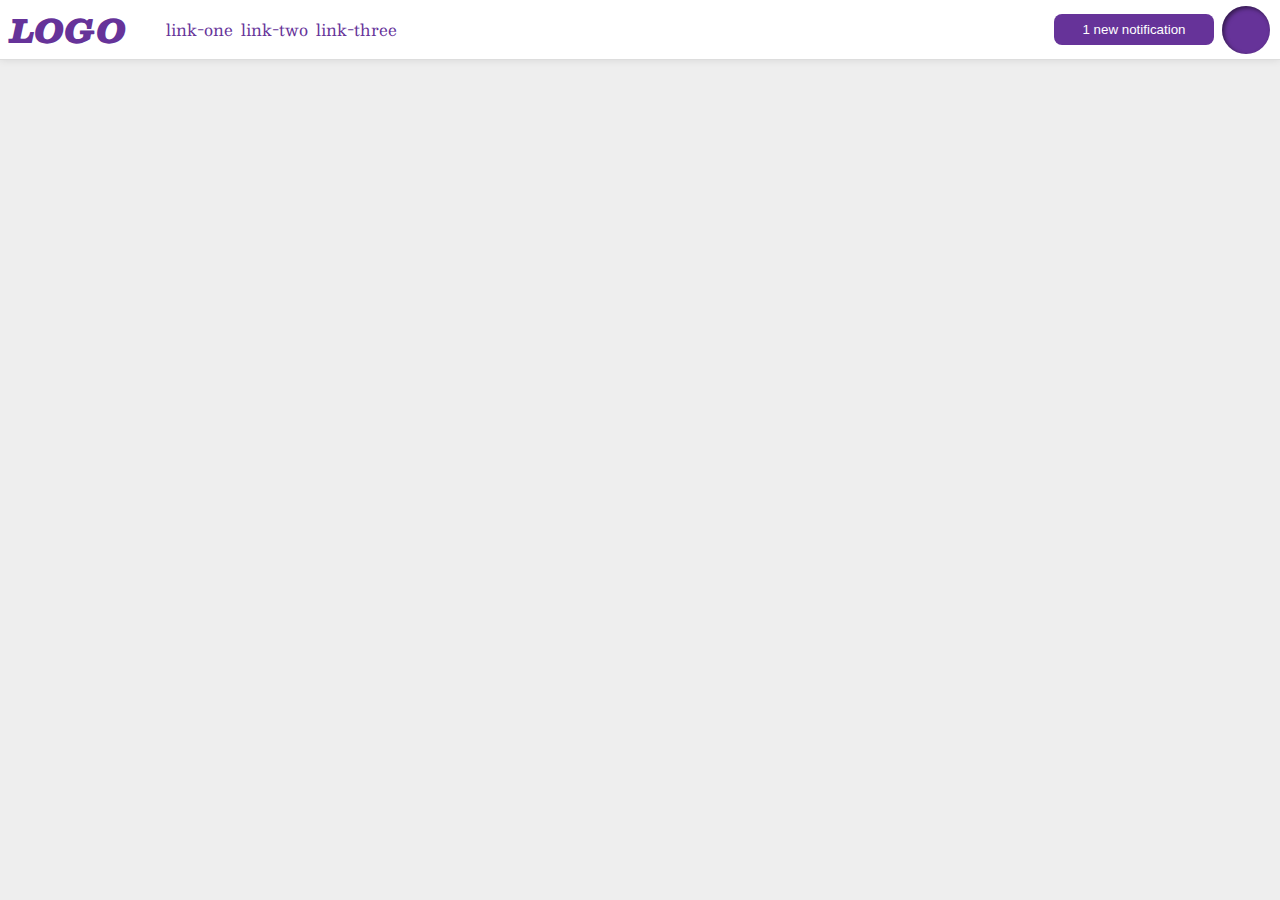
<file: foundations/flex/03-flex-header-2/index.html>
<!DOCTYPE html>
<html lang="en">
  <head>
    <meta charset="UTF-8">
    <meta http-equiv="X-UA-Compatible" content="IE=edge">
    <meta name="viewport" content="width=device-width, initial-scale=1.0">
    <title>Flex Header 2</title>
    <link rel="stylesheet" href="style.css">
  </head>
  <body>
    <div class="header">
      <div class="logo">
        LOGO
      </div>
      <ul class="links">
        <li><a href="https://google.com">link-one</a></li>
        <li><a href="https://google.com">link-two</a></li>
        <li><a href="https://google.com">link-three</a></li>
      </ul>
      <div class="right">
        <button class="notifications">
          1 new notification
        </button>
        <div class="profile-image"></div>
      </div>
    </div>
  </body>
</html>
</file>
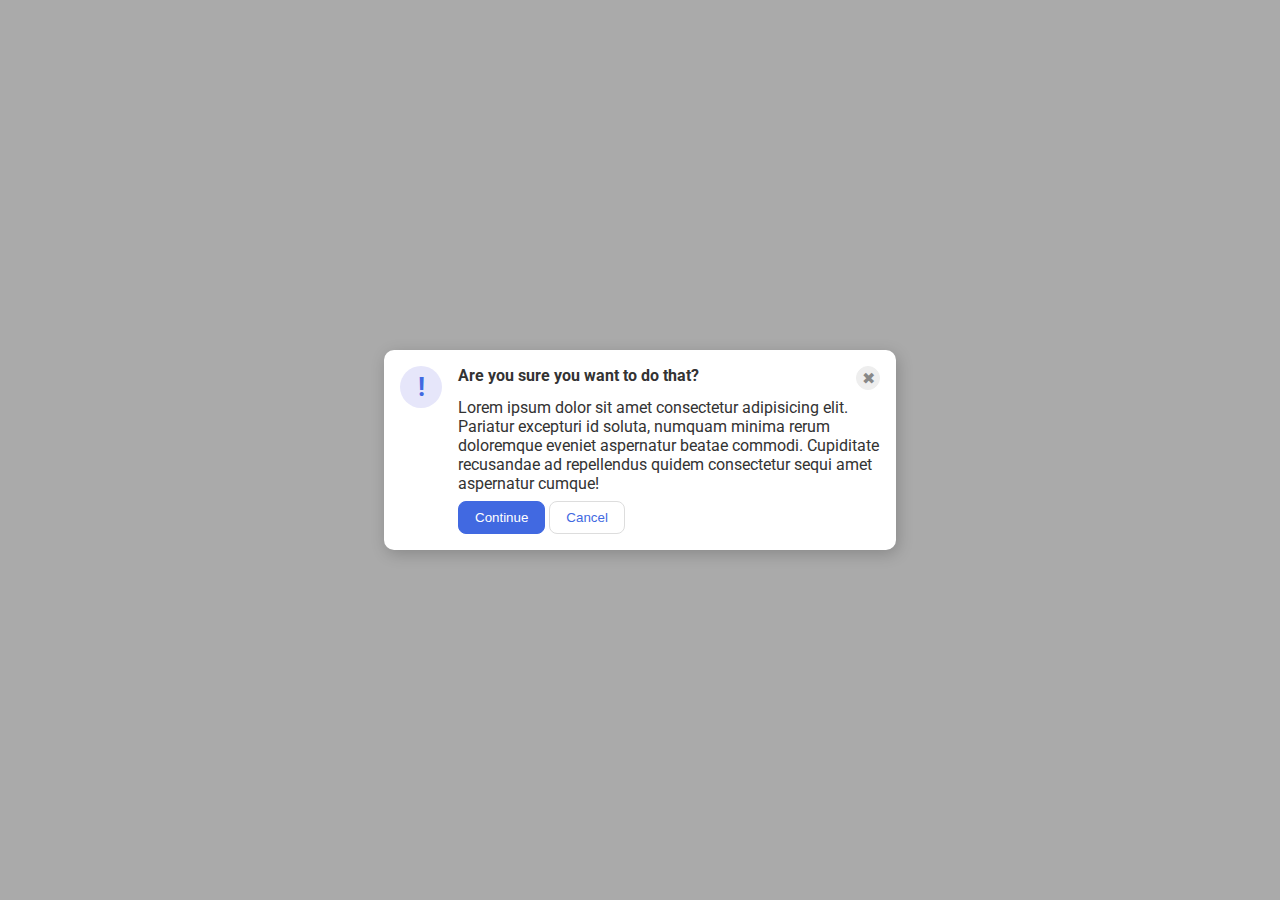
<file: foundations/flex/05-flex-modal/index.html>
<!DOCTYPE html>
<html lang="en">
  <head>
    <meta charset="UTF-8">
    <meta http-equiv="X-UA-Compatible" content="IE=edge">
    <meta name="viewport" content="width=device-width, initial-scale=1.0">
    <link rel="stylesheet" href="style.css">
    <title>Modal</title>
  </head>
  <body>
    <div class="modal">
      <div class="icon">!</div>
      <div class="info">
        <div class="top">
          <div class="header">Are you sure you want to do that?</div>
          <button class="close-button">✖</button>
        </div>
        <div class="text">Lorem ipsum dolor sit amet consectetur adipisicing elit. Pariatur excepturi id soluta, numquam
          minima rerum doloremque eveniet aspernatur beatae commodi. Cupiditate recusandae ad repellendus quidem consectetur
          sequi amet aspernatur cumque!
        </div>
        <div class="bottom">
          <button class="continue">Continue</button>
          <button class="cancel">Cancel</button>
        </div>
      </div>
    </div>
  </body>
</html>
</file>
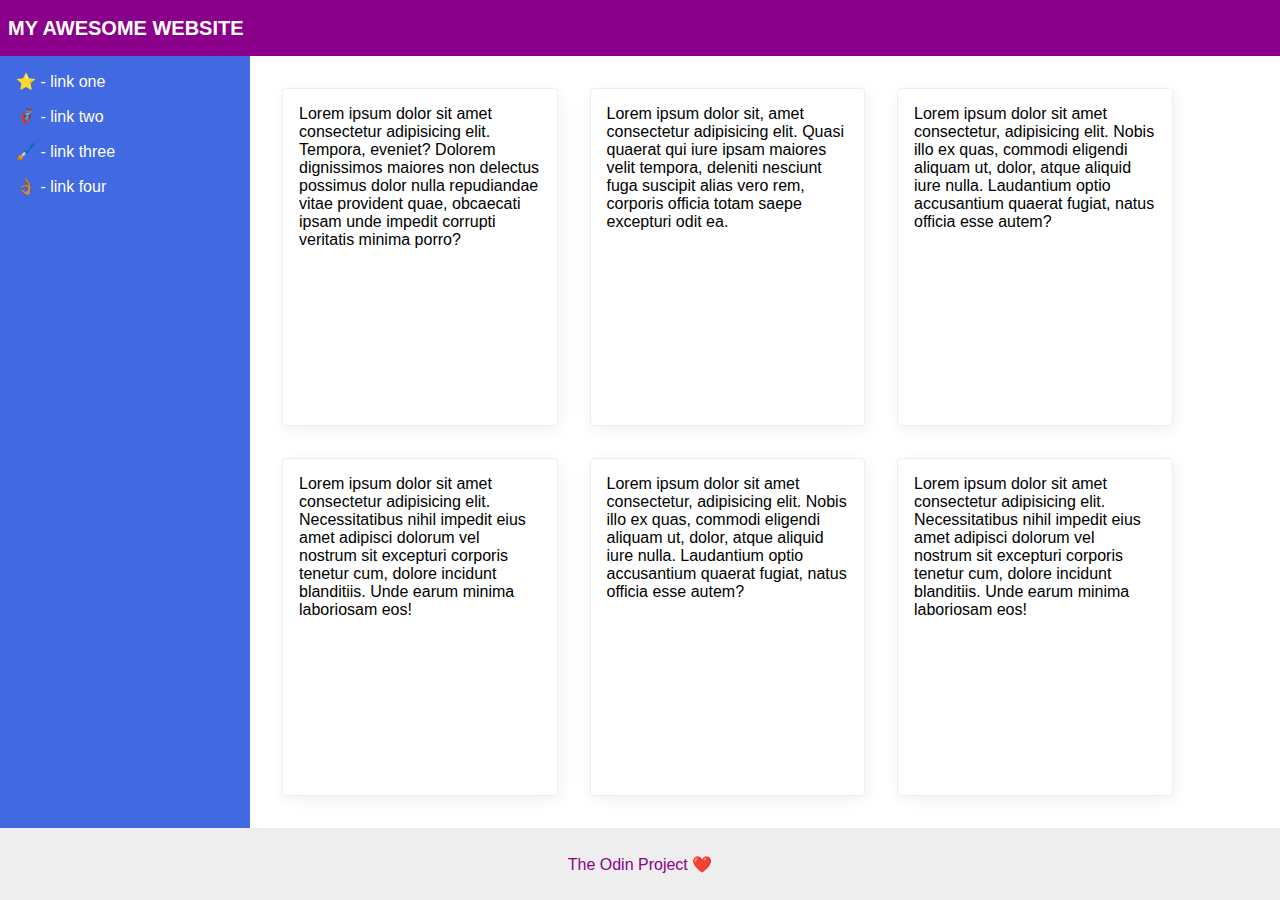
<file: foundations/flex/07-flex-layout-2/index.html>
<!DOCTYPE html>
<html lang="en">
  <head>
    <meta charset="UTF-8">
    <meta http-equiv="X-UA-Compatible" content="IE=edge">
    <meta name="viewport" content="width=device-width, initial-scale=1.0">
    <title>The Holy Grail</title>
    <link rel="stylesheet" href="style.css">
  </head>
  <body>
    <div class="header">
      MY AWESOME WEBSITE
    </div>
    
    <div class="content">
      <div class="sidebar">
        <ul>
          <li><a href="#">⭐ - link one</a></li>
          <li><a href="#">🦸🏽‍♂️ - link two</a></li>
          <li><a href="#">🖌️ - link three</a></li>
          <li><a href="#">👌🏽 - link four</a></li>
        </ul>
      </div>
    
      <div class="collection">
        <div class="card">Lorem ipsum dolor sit amet consectetur adipisicing elit. Tempora, eveniet? Dolorem dignissimos
          maiores non delectus possimus dolor nulla repudiandae vitae provident quae, obcaecati ipsam unde impedit corrupti
          veritatis minima porro?</div>
        <div class="card">Lorem ipsum dolor sit, amet consectetur adipisicing elit. Quasi quaerat qui iure ipsam maiores velit
          tempora, deleniti nesciunt fuga suscipit alias vero rem, corporis officia totam saepe excepturi odit ea.</div>
        <div class="card">Lorem ipsum dolor sit amet consectetur, adipisicing elit. Nobis illo ex quas, commodi eligendi
          aliquam ut, dolor, atque aliquid iure nulla. Laudantium optio accusantium quaerat fugiat, natus officia esse autem?
        </div>
        <div class="card">Lorem ipsum dolor sit amet consectetur adipisicing elit. Necessitatibus nihil impedit eius amet
          adipisci dolorum vel nostrum sit excepturi corporis tenetur cum, dolore incidunt blanditiis. Unde earum minima
          laboriosam eos!</div>
        <div class="card">Lorem ipsum dolor sit amet consectetur, adipisicing elit. Nobis illo ex quas, commodi eligendi
          aliquam ut, dolor, atque aliquid iure nulla. Laudantium optio accusantium quaerat fugiat, natus officia esse autem?
        </div>
        <div class="card">Lorem ipsum dolor sit amet consectetur adipisicing elit. Necessitatibus nihil impedit eius amet
          adipisci dolorum vel nostrum sit excepturi corporis tenetur cum, dolore incidunt blanditiis. Unde earum minima
          laboriosam eos!</div>
      </div>
    </div>
    
    <div class="footer">
      The Odin Project ❤️
    </div>
  </body>
</html>
</file>
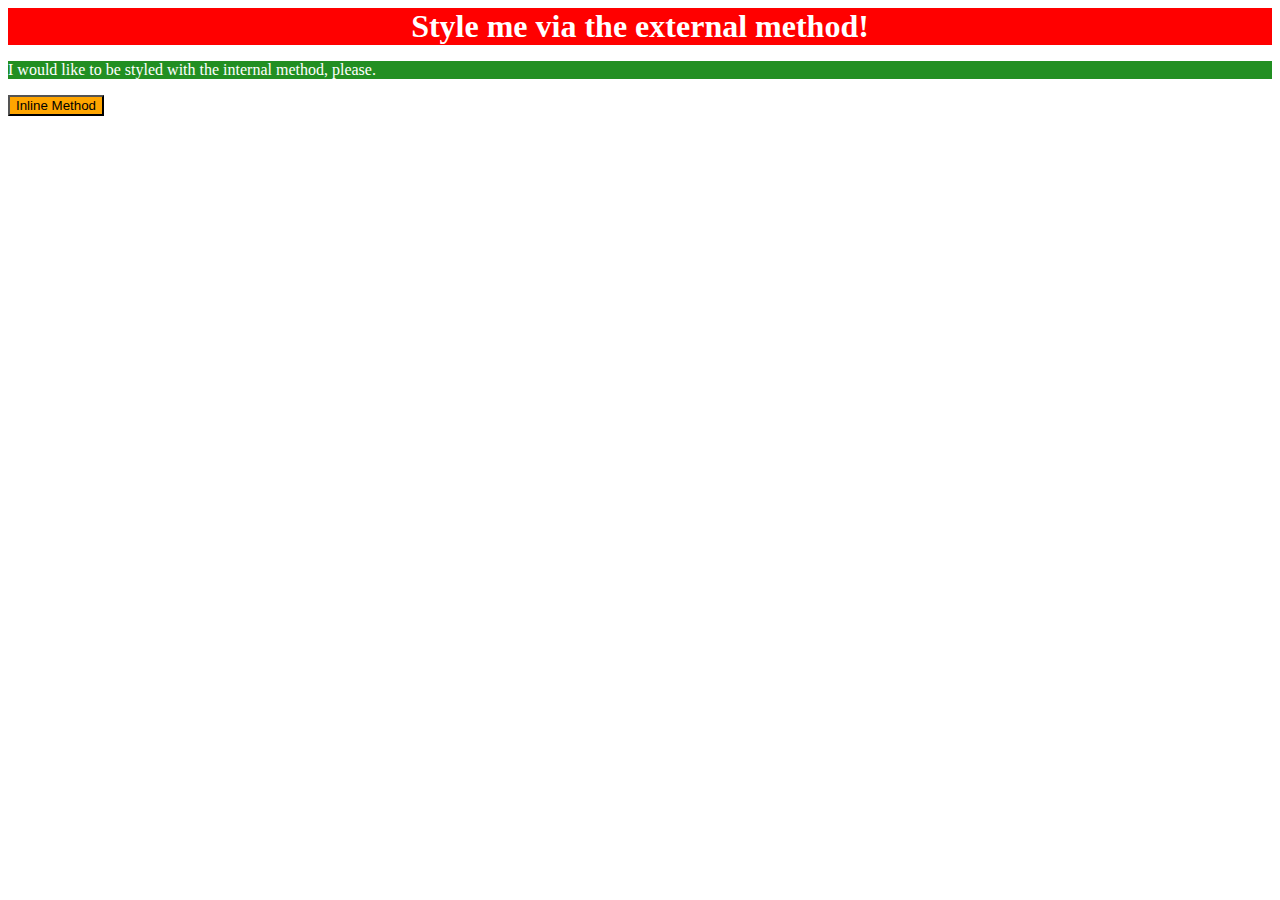
<file: foundations/intro-to-css/01-css-methods/index.html>
<!DOCTYPE html>
<html lang="en">
  <head>
    <meta charset="UTF-8">
    <meta http-equiv="X-UA-Compatible" content="IE=edge">
    <meta name="viewport" content="width=device-width, initial-scale=1.0">
    <link rel="stylesheet" href="./styles.css">
    <title>Methods for Adding CSS</title>
    <style>
      p {
        background-color: #228f22;
        color: white;
      }
    </style>
  </head>
  <body>
    <div>Style me via the external method!</div>
    <p>I would like to be styled with the internal method, please.</p>
    <button style="background-color: orange; font-weight: 400; font-family: Verdana, Geneva, Tahoma, sans-serif;">Inline Method</button>
  </body>
</html>
</file>
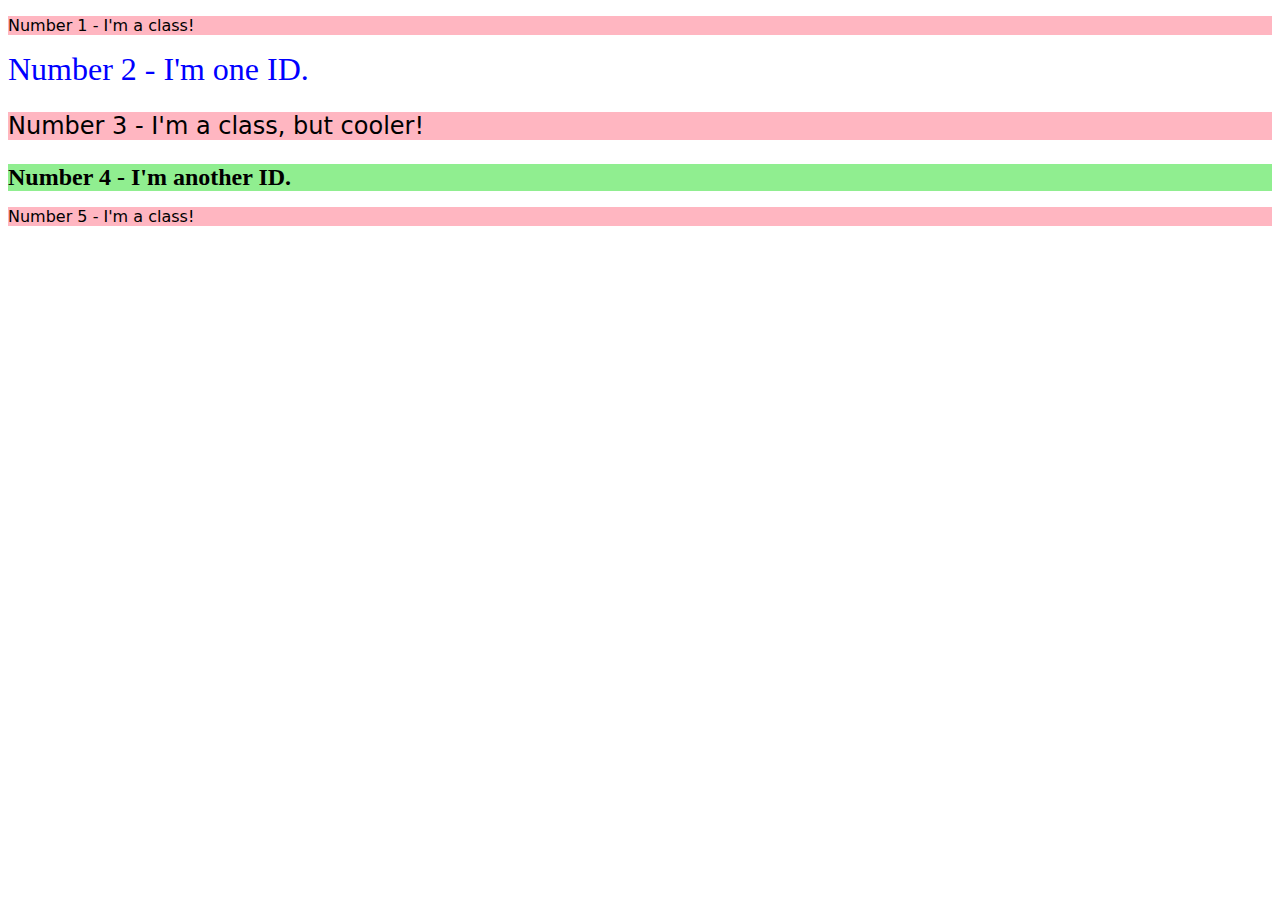
<file: foundations/intro-to-css/02-class-id-selectors/index.html>
<!DOCTYPE html>
<html lang="en">
  <head>
    <meta charset="UTF-8">
    <meta http-equiv="X-UA-Compatible" content="IE=edge">
    <meta name="viewport" content="width=device-width, initial-scale=1.0">
    <title>Class and ID Selectors</title>
    <link rel="stylesheet" href="style.css">
  </head>
  <body>
    <p class="odd">Number 1 - I'm a class!</p>
    <div id="second">Number 2 - I'm one ID.</div>
    <p class="odd" id="third">Number 3 - I'm a class, but cooler!</p>
    <div id="fourth">Number 4 - I'm another ID.</div>
    <p class="odd">Number 5 - I'm a class!</p>
  </body>
</html>
</file>
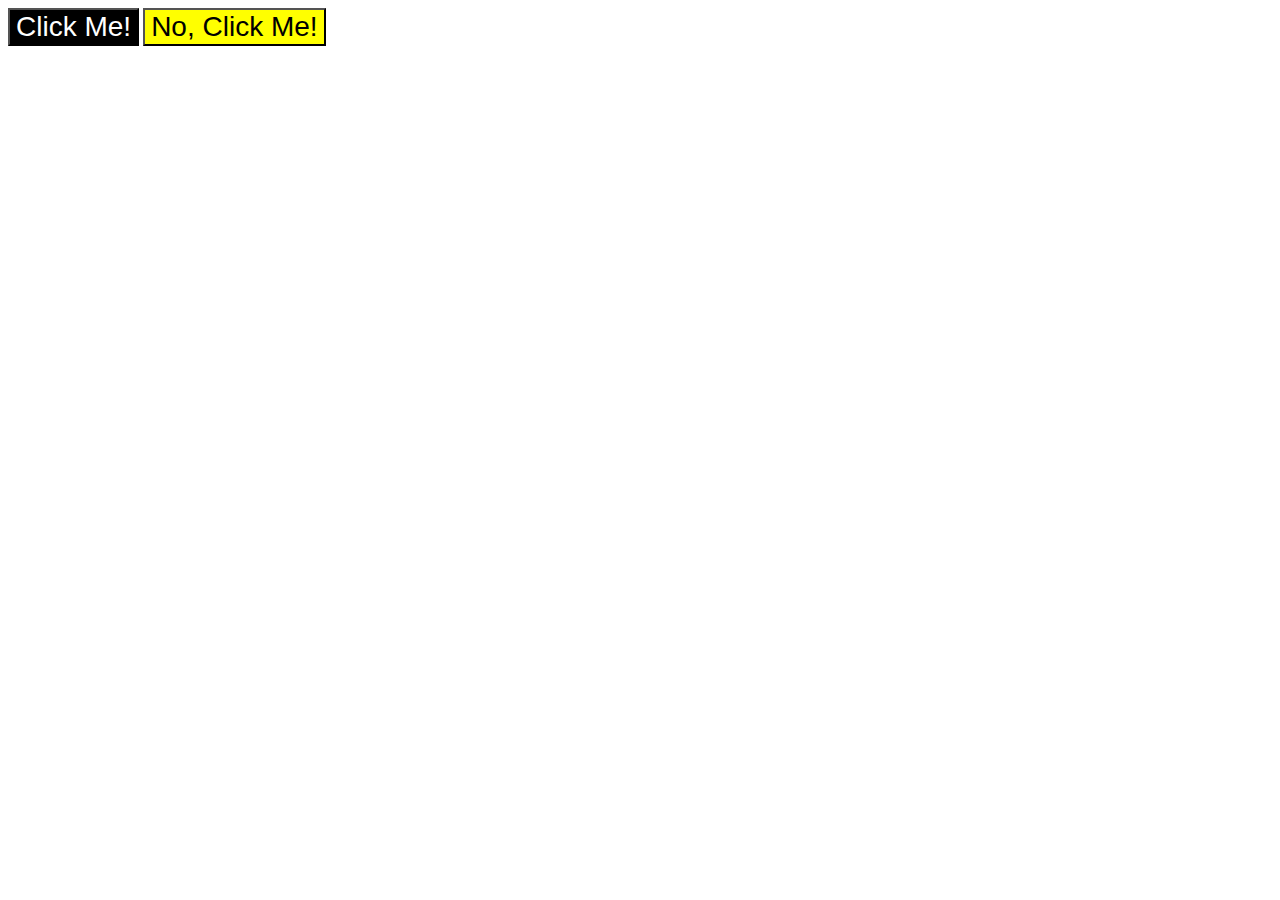
<file: foundations/intro-to-css/03-grouping-selectors/index.html>
<!DOCTYPE html>
<html lang="en">
  <head>
    <meta charset="UTF-8">
    <meta http-equiv="X-UA-Compatible" content="IE=edge">
    <meta name="viewport" content="width=device-width, initial-scale=1.0">
    <title>Grouping Selectors</title>
    <link rel="stylesheet" href="style.css">
  </head>
  <body>
    <button class="btn1">Click Me!</button>
    <button class="btn2">No, Click Me!</button>
  </body>
</html>
</file>
<file: foundations/flex/03-flex-header-2/style.css>
/* this is some magical font-importing.  
you'll learn about it later. */
@import url('https://fonts.googleapis.com/css2?family=Besley:ital,wght@0,400;1,900&display=swap');

body {
  margin: 0;
  background: #eee;
  font-family: Besley, serif;
}

.header {
  background: white;
  border-bottom: 1px solid #ddd;
  box-shadow: 0 0 8px rgba(0,0,0,.1);
  display: flex;
  align-items: center;
  padding: 0 10px;
}

.profile-image {
  background: rebeccapurple;
  box-shadow: inset 2px 2px 4px rgba(0,0,0,.5);
  border-radius: 50%;
  width: 48px;
  height: 48px;
}

.logo {
  color: rebeccapurple;
  font-size: 32px;
  font-weight: 900;
  font-style: italic;
}

button {
  border: none;
  border-radius: 8px;
  background: rebeccapurple;
  color: white;
  padding: 8px 24px;
}

a {
  /* this removes the line under our links */
  text-decoration: none;
  color: rebeccapurple;
}

ul {
  list-style-type: none;
  display: flex;
  gap: 8px;
}

.right {
  display: flex;
  align-items: center;
  gap: 8px;
  margin-left: auto;
}

.notifications {
  width: 160px;
  height: auto;
}
</file>
<file: foundations/flex/05-flex-modal/style.css>
@import url('https://fonts.googleapis.com/css2?family=Roboto:wght@400;700&display=swap');

html, body {
  height: 100%;
}

body {
  font-family: Roboto, sans-serif;
  margin: 0;
  background: #aaa;
  color: #333;
  /* I'll give you this one for free lol */
  display: flex;
  align-items: center;
  justify-content: center;
}

.modal {
  background: white;
  width: 480px;
  border-radius: 10px;
  box-shadow: 2px 4px 16px rgba(0,0,0,.2);
  padding: 16px;
  display: flex;
  gap: 16px;
}

.icon {
  color: royalblue;
  font-size: 26px;
  font-weight: 700;
  background: lavender;
  width: 42px;
  height: 42px;
  border-radius: 50%;
  display: flex;
  align-items: center;
  justify-content: center;
  flex: none;
}

.close-button {
  background: #eee;
  border-radius: 50%;
  color: #888;
  font-weight: 400;
  font-size: 16px;
  height: 24px;
  width: 24px;
  display: flex;
  align-items: center;
  justify-content: center;
  border: 1px solid #eee;
  padding: 0;
  margin-left: auto;
}

button {
  cursor: pointer;
  padding: 8px 16px;
  border-radius: 8px;
}

button.continue {
  background: royalblue;
  border: 1px solid royalblue;
  color: white;
}

button.cancel {
  background: white;
  border: 1px solid #ddd;
  color: royalblue;
}

.header {
  font-weight: bold;
}

.info {
  display: flex;
  flex-direction: column;
  gap: 8px;
}

.top {
  display: flex;
}
</file>
<file: foundations/flex/07-flex-layout-2/style.css>
body {
  display: flex;
  flex-direction: column;
  font-family: -apple-system, BlinkMacSystemFont, 'Segoe UI', Roboto, Oxygen, Ubuntu, Cantarell, 'Open Sans', 'Helvetica Neue', sans-serif;
  margin: 0;
  min-height: 100vh;
}

.header {
  align-content: center;
  font-weight: 900;
  font-size: 20px;
  padding: 8px;
  height: 40px;
  background: darkmagenta;
  color: white;
}

.footer {
  display: flex;
  justify-content: center;
  align-items: center;
  height: 72px;
  background: #eee;
  color: darkmagenta;
}

.sidebar {
  display: flex;
  flex: 1 0 auto;
  gap: 16px;
  padding: 16px; 
  width: 250px;
  background: royalblue;
  box-sizing: border-box;
}

.sidebar ul {
  display: flex;
  flex-direction: column;
  gap: 16px;
  list-style: none;
  margin: 0px ;
  padding: 0px;
}

.sidebar ul a {
  text-decoration: none;
  color: white;
}

.card {
  border: 1px solid #eee;
  box-shadow: 2px 4px 16px rgba(0,0,0,.06);
  border-radius: 4px;
  width: 25%;
  padding: 16px;
}
.content {
  display: flex;
  flex: auto;
}

.collection {
  display: flex;
  flex-wrap: wrap;
  padding: 32px 32px;
  gap: 32px;
}
</file>
<file: foundations/intro-to-css/01-css-methods/styles.css>
div {
    color: white;
    background-color: #ff0000;
    text-align: center;
    font-weight: bold;
    font-family: 'Times New Roman', Times, serif;
    font-size: xx-large;
}
</file>
<file: foundations/intro-to-css/02-class-id-selectors/style.css>
.odd {
    background-color: lightpink;
    font-family: Verdana, DejaVu Sans, sans-serif;
}

#second {
    color: blue;
    font-size: 32px;
}

#third {
    font-size: 24px;
}

#fourth {
    background-color: lightgreen;
    font-weight: bold;
    font-size: 24px;
}
</file>
<file: foundations/intro-to-css/03-grouping-selectors/style.css>
.btn1, .btn2 {
    font-size: 28px;
    font-family: Helvetica, 'Times New Roman', sans-serif;
}

.btn1 {
    color: white;
    background-color: black;
}

.btn2 {
    background-color: yellow;
}
</file>
